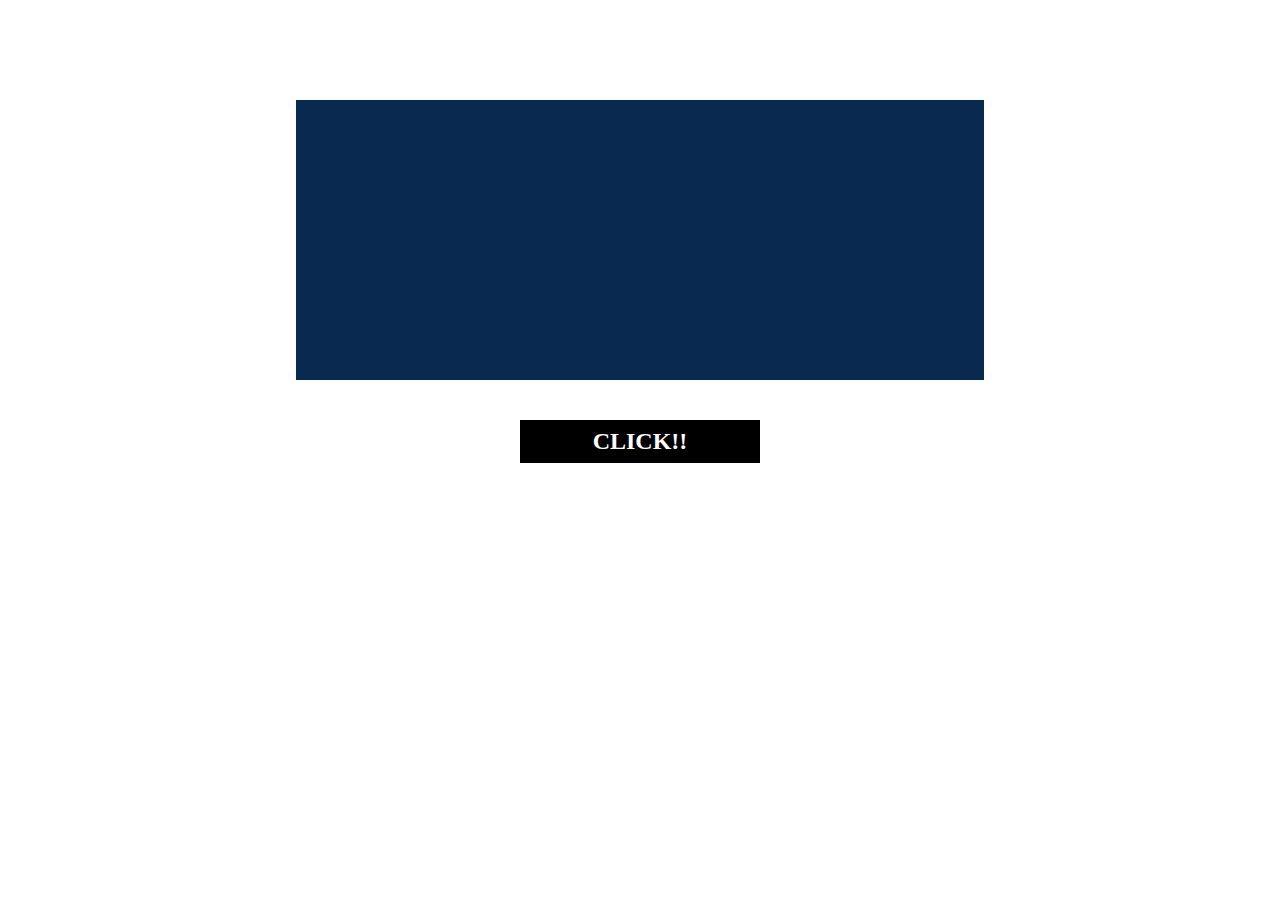
<file: practice/index.html>
<!DOCTYPE html>
<html lang="ja">
<head>
	<meta charset="UTF-8">
	<meta name="viewport" content="width=device-width, initial-scale=1.0">
	<meta http-equiv="X-UA-Compatible" content="ie=edge">
	<script src="js/jquery-3.2.1.min.js" type="text/javascript"></script>
	<title>Document</title>
</head>
<body>
<style>
	.box {
		width: 568px;
		height: 160px;
		margin: 100px auto 40px;
		padding: 60px;
		background: #092951;
	}
	#svg {
		display: none;
	}
	#svg.animated {
		display: block;
	}
	#svg.animated .path {
		stroke-width:0.1em;
		stroke:#fff;
		stroke-dasharray: 500;
		fill:#fff;
		stroke-dashoffset: 500;
		animation: drawline 1.2s linear forwards,FillIn 0.5s 1.2s linear both;
	}
	#svg.animated .path.strokeNone {
		stroke-width:0.1em;
		stroke:#fff;
		stroke-dasharray: 500;
		fill:#fff;
		stroke-dashoffset: 500;
		animation: FillIn 0.5s 1.2s linear both;
	}
	#svg.animated .path.reverse {
		stroke-width:0em;
		stroke:#fff;
		stroke-dasharray: 500;
		fill:none;
		stroke-dashoffset: 500;
		animation: drawline 1.2s linear forwards,FillOut 0.5s 1.2s linear both;
	}
	@keyframes drawline {
		to {stroke-dashoffset:0;}
	}
	@keyframes FillIn {
		0% { fill-opacity:0; stroke:#fff; stroke-width:0.1em;}
		100% { fill-opacity:1; stroke:#fff; stroke-width:0em;}
	}
	@keyframes FillOut {
		0% { stroke:#fff; stroke-width:0.1em;}
		100% { stroke:#fff; stroke-width:0em;}
	}
	.btn {
		width: 240px;
		margin: auto;
		padding: 8px 0;
		font-size: 24px;
		font-weight: bold;
		text-align: center;
		color: #fff;
		background: #000;
	}
	.btn:hover {
		width: 240px;
		margin: auto;
		padding: 8px 0;
		font-size: 24px;
		font-weight: bold;
		text-align: center;
		color: #b24926;
		background: #333;
	}
</style>
<div class="box">
	<!-- svg image -->
	<svg version="1.1" id="svg" xmlns="http://www.w3.org/2000/svg" xmlns:xlink="http://www.w3.org/1999/xlink" x="0px"
		y="0px" viewBox="0 0 568 160" style="enable-background:new 0 0 568 160;" xml:space="preserve">
		<g>
			<path class="path" d="M29.6,56.7h10.6v47.8H29.6V85.7H10.6v18.8H0V56.7h10.6v20h18.9V56.7z"/>
			<path class="path" d="M91.9,97.9c-4.8,4.7-10.7,7.1-17.8,7.1c-7,0-13-2.4-17.8-7.1c-4.8-4.7-7.2-10.6-7.2-17.6
				c0-7,2.4-12.9,7.2-17.6c4.8-4.7,10.7-7.1,17.8-7.1c7,0,13,2.4,17.8,7.1c4.8,4.7,7.2,10.6,7.2,17.6C99.1,87.3,96.7,93.2,91.9,97.9z
				M88.3,80.3c0-4.3-1.4-7.9-4.1-10.9c-2.7-3-6.1-4.5-10-4.5c-4,0-7.3,1.5-10,4.5c-2.7,3-4.1,6.6-4.1,10.9c0,4.3,1.4,7.9,4.1,10.9
				c2.7,3,6.1,4.5,10,4.5c4,0,7.3-1.5,10-4.5C87,88.2,88.3,84.6,88.3,80.3z"/>
			<path class="path" d="M123,84.2l8.4-27.5h11.1l8.4,27.5l9.5-27.5h11.5l-16.6,47.8h-7.9l-10.4-33.2l-10.4,33.2h-7.9l-16.6-47.8h11.5
				L123,84.2z"/>
		</g>
		<g>
			<path class="path" d="M372.2,92.1c1.8,2.2,4.2,3.3,7.2,3.3c3,0,5.4-1.1,7.1-3.3c1.7-2.2,2.6-5.2,2.6-9.1V56.7h10.6v26.7
				c0,6.9-1.9,12.2-5.7,16c-3.8,3.7-8.7,5.6-14.6,5.6c-5.9,0-10.8-1.9-14.7-5.6c-3.8-3.7-5.8-9.1-5.8-15.9V56.7h10.6v26.4
				C369.5,86.9,370.4,89.9,372.2,92.1z"/>
			<path class="path" d="M421.8,66.2c-1,0.8-1.5,2-1.5,3.4c0,1.4,0.6,2.5,1.9,3.3c1.3,0.8,4.1,1.8,8.6,2.9c4.5,1.1,8,2.8,10.5,5
				c2.5,2.2,3.7,5.5,3.7,9.8c0,4.3-1.6,7.8-4.8,10.4c-3.2,2.7-7.4,4-12.6,4c-7.5,0-14.3-2.8-20.4-8.4l6.3-7.8
				c5.1,4.5,9.9,6.8,14.2,6.8c1.9,0,3.5-0.4,4.6-1.3c1.1-0.8,1.7-2,1.7-3.4c0-1.4-0.6-2.6-1.8-3.4c-1.2-0.8-3.5-1.7-7-2.6
				c-5.5-1.3-9.6-3-12.2-5.2c-2.6-2.1-3.8-5.4-3.8-10c0-4.5,1.6-8,4.9-10.5c3.2-2.5,7.3-3.7,12.2-3.7c3.2,0,6.4,0.5,9.5,1.6
				c3.2,1.1,5.9,2.6,8.3,4.7l-5.4,7.8c-4.1-3.1-8.4-4.7-12.8-4.7C424.3,65,422.9,65.4,421.8,66.2z"/>
			<path class="path" d="M488.5,56.7v9.5h-23.7V76h21.3v9.1h-21.3v9.9h24.4v9.4h-35.1V56.7H488.5z"/>
		</g>
		<g>
			<path class="path" d="M512,56.4h10.6v47.8H512V56.4z"/>
			<path class="path" d="M554.5,65.6v38.6h-10.6V65.6h-13.5v-9.2H568v9.2H554.5z"/>
		</g>
		<g>
			<path class="path" d="M275.8,64.9c-4,0-7.3,1.5-10,4.5c-2.7,3-4.1,6.6-4.1,10.9c0,4.3,1.4,7.9,4.1,10.9c2.7,3,6.1,4.5,10,4.5
				c4,0,7.3-1.5,10-4.5c2.7-3,4.1-6.6,4.1-10.9c0-4.3-1.4-7.9-4.1-10.9C283.1,66.4,279.7,64.9,275.8,64.9z"/>
			<path class="path " d="M329.4,69.1c-38.2-22.3-76.4-44.4-114.7-66.6c-9.9-5.7-20,0.3-20,11.9c0,22,0,43.9,0,65.8
				c0,22.3,0,44.5,0,66.8c0,10.5,10.3,16.6,19.3,11.4c38.5-22.3,76.9-44.5,115.3-66.8C338.3,86.3,338.4,74.3,329.4,69.1z M245.7,65.9
				h-13.5v38.6h-10.6V65.9h-13.5v-9.2h37.6V65.9z M293.5,97.9c-4.8,4.7-10.7,7.1-17.8,7.1c-7,0-13-2.4-17.8-7.1
				c-4.8-4.7-7.2-10.6-7.2-17.6c0-7,2.4-12.9,7.2-17.6c4.8-4.7,10.7-7.1,17.8-7.1c7,0,13,2.4,17.8,7.1c4.8,4.7,7.2,10.6,7.2,17.6
				C300.7,87.3,298.3,93.2,293.5,97.9z"/>
			<polygon class="path reverse" points="208.1,65.9 221.6,65.9 221.6,104.5 232.2,104.5 232.2,65.9 245.7,65.9 245.7,56.7 208.1,56.7"/>
			<path class="path reverse" d="M275.7,55.6c-7,0-13,2.4-17.8,7.1c-4.8,4.7-7.2,10.6-7.2,17.6c0,7,2.4,12.9,7.2,17.6
				c4.8,4.7,10.7,7.1,17.8,7.1c7,0,13-2.4,17.8-7.1c4.8-4.7,7.2-10.6,7.2-17.6c0-7-2.4-12.9-7.2-17.6C288.7,58,282.8,55.6,275.7,55.6
				z M285.8,91.2c-2.7,3-6.1,4.5-10,4.5c-4,0-7.3-1.5-10-4.5c-2.7-3-4.1-6.6-4.1-10.9c0-4.3,1.4-7.9,4.1-10.9c2.7-3,6.1-4.5,10-4.5
				c4,0,7.3,1.5,10,4.5c2.7,3,4.1,6.6,4.1,10.9C289.9,84.6,288.5,88.2,285.8,91.2z"/>
		</g>
	</svg>
	<!-- /svg image -->
</div>
<div class="btn">CLICK!!</div>
<script>
	$(function(){
		$(".btn").on("click", function(){
			$("#svg").addClass("animated");
		});
	});
</script>
</body>
</html>
</file>
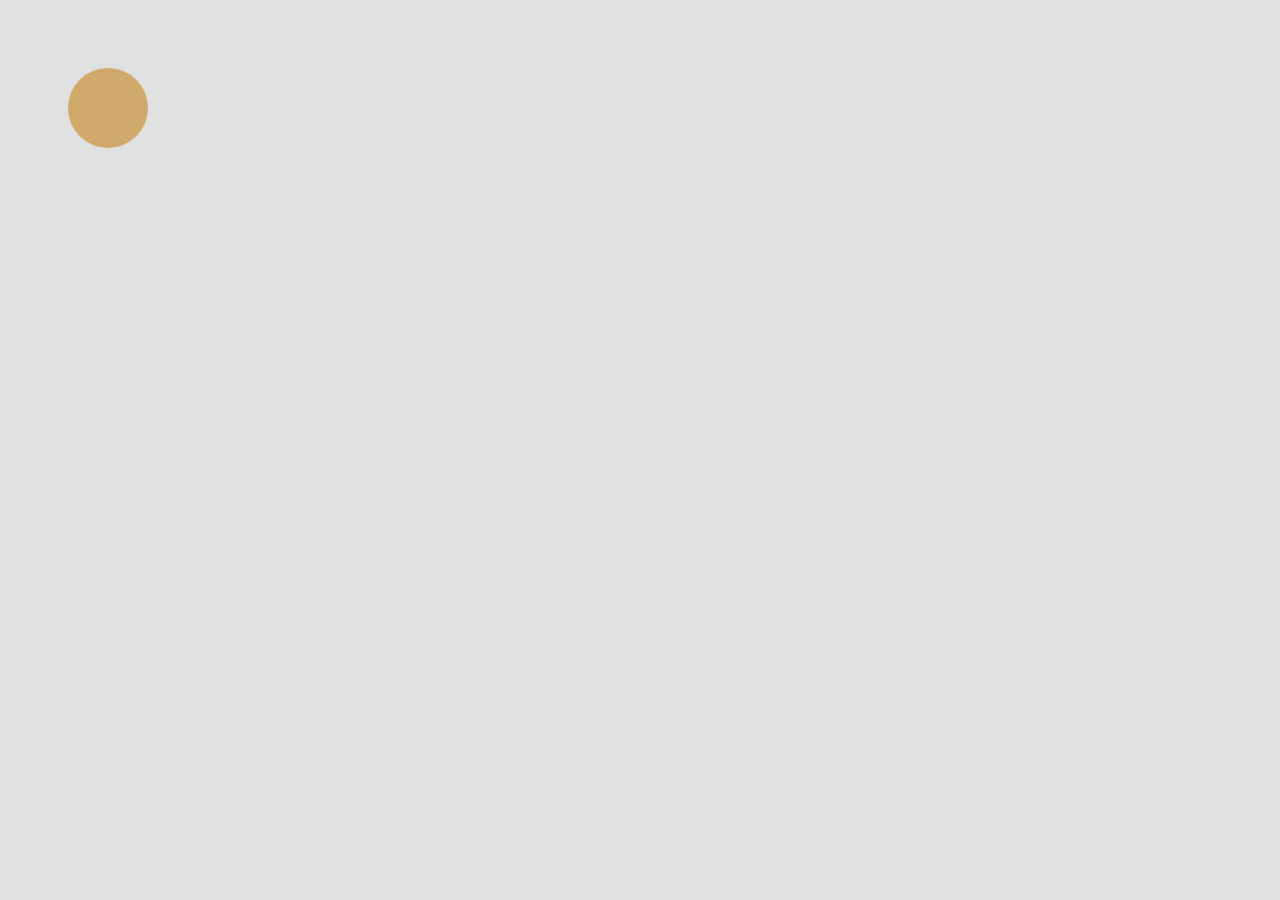
<file: practice/canvas/index.html>
<!DOCTYPE html>
<html lang="ja">
<head>
    <meta charset="UTF-8">
    <meta name="viewport" content="width=device-width, initial-scale=1.0">
    <meta http-equiv="X-UA-Compatible" content="ie=edge">
    <link rel="stylesheet" href="css/style.css">
    <title>Canvas test</title>
</head>
<body>
    <canvas id="canvas-container" width="600" height="300"></canvas>
    <script src="js/main.js"></script>
</body>
</html>
</file>
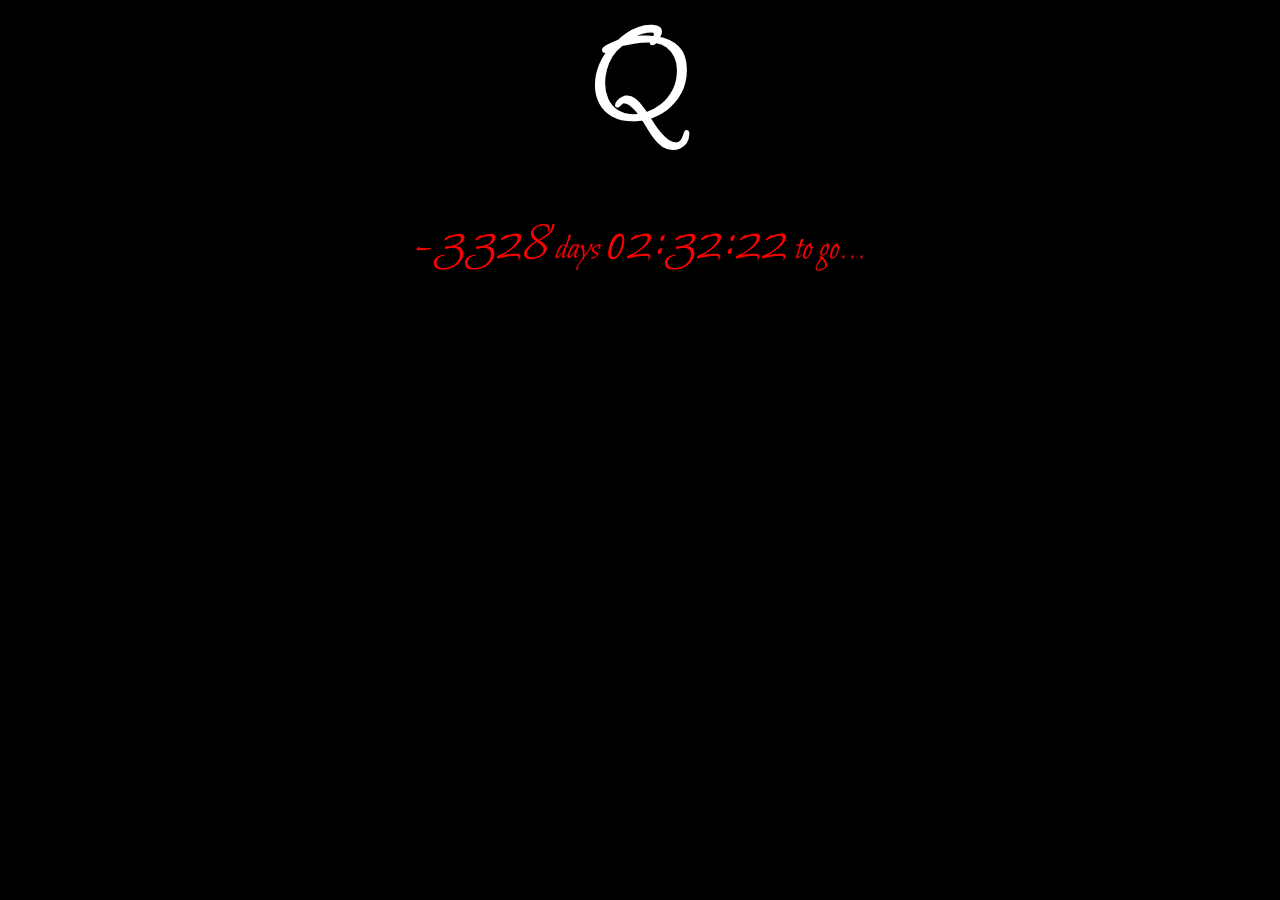
<file: practice/countdown/index.html>
<!DOCTYPE html>
<html>
<head>
  <meta charset="utf-8">
  <meta name="viewport" content="width=device-width">
  <title>Countdown to Q!!!!</title>
  <link rel="stylesheet" href="css/style.css">
  <link href="https://fonts.googleapis.com/css?family=Bilbo" rel="stylesheet">
</head>
<body>
  <h1>Q</h1>
  <p><span id="remainingDays"></span> days <span id="remainingTime"></span> to go...</p>
  <script src="js/countdown.js"></script>
</body>
</html>
</file>
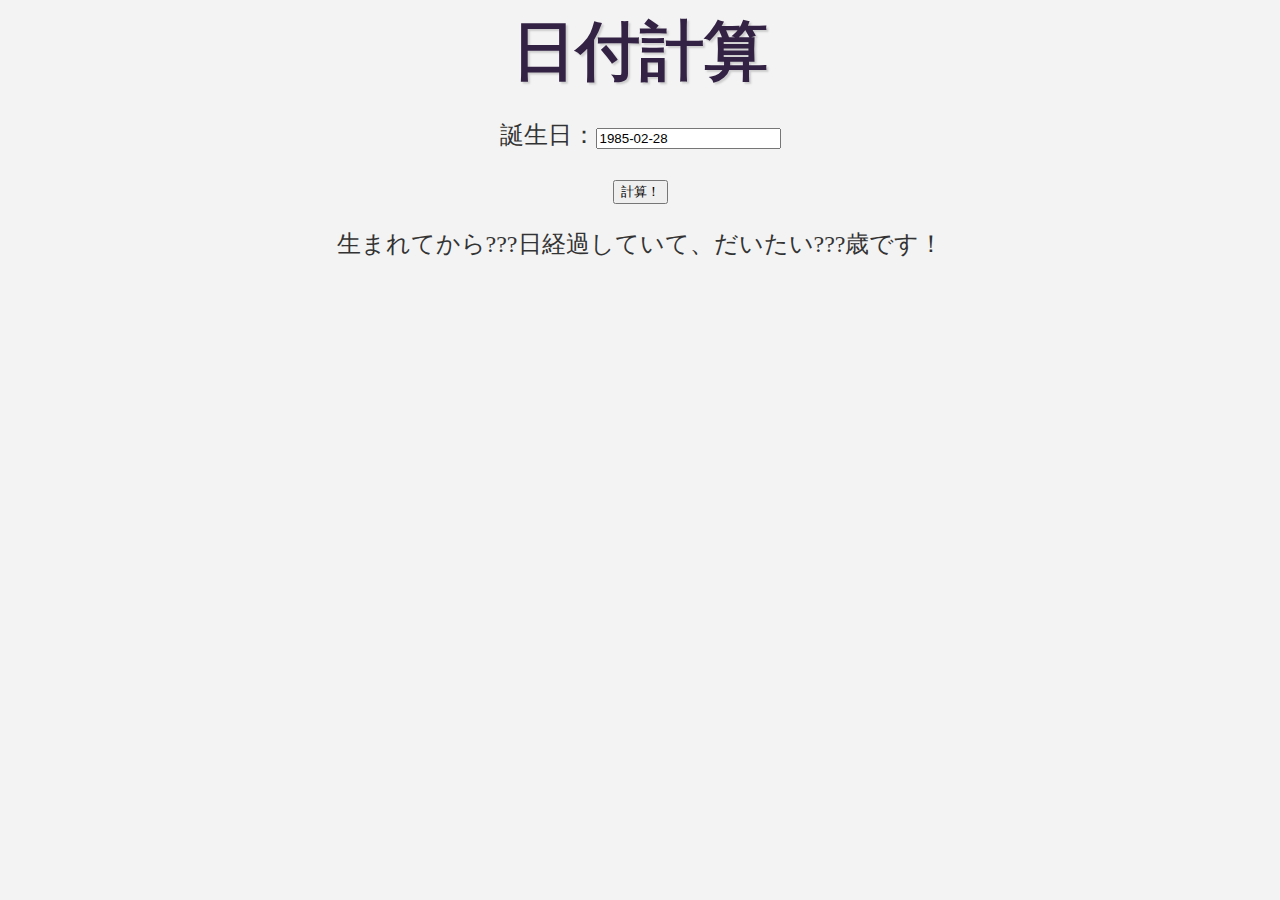
<file: practice/date_arithmetic/index.html>
<!DOCTYPE html>
<html>
<head>
  <meta charset="utf-8">
  <meta name="viewport" content="width=device-width">
  <title>日付計算</title>
  <link rel="stylesheet" href="css/style.css">
</head>
<body>
  <script src="js/date_arithmetic.js"></script>
  <h1>日付計算</h1>
  <p>誕生日：<input type="text" name="birthday" id="birthday" value="1985-02-28"></p>
  <p><input type="button" value="計算！" onclick="getAge();"></p>
  <p>生まれてから<span id="daysPast">???</span>日経過していて、だいたい<span id="age">???</span>歳です！</p>
</body>
</html>
</file>
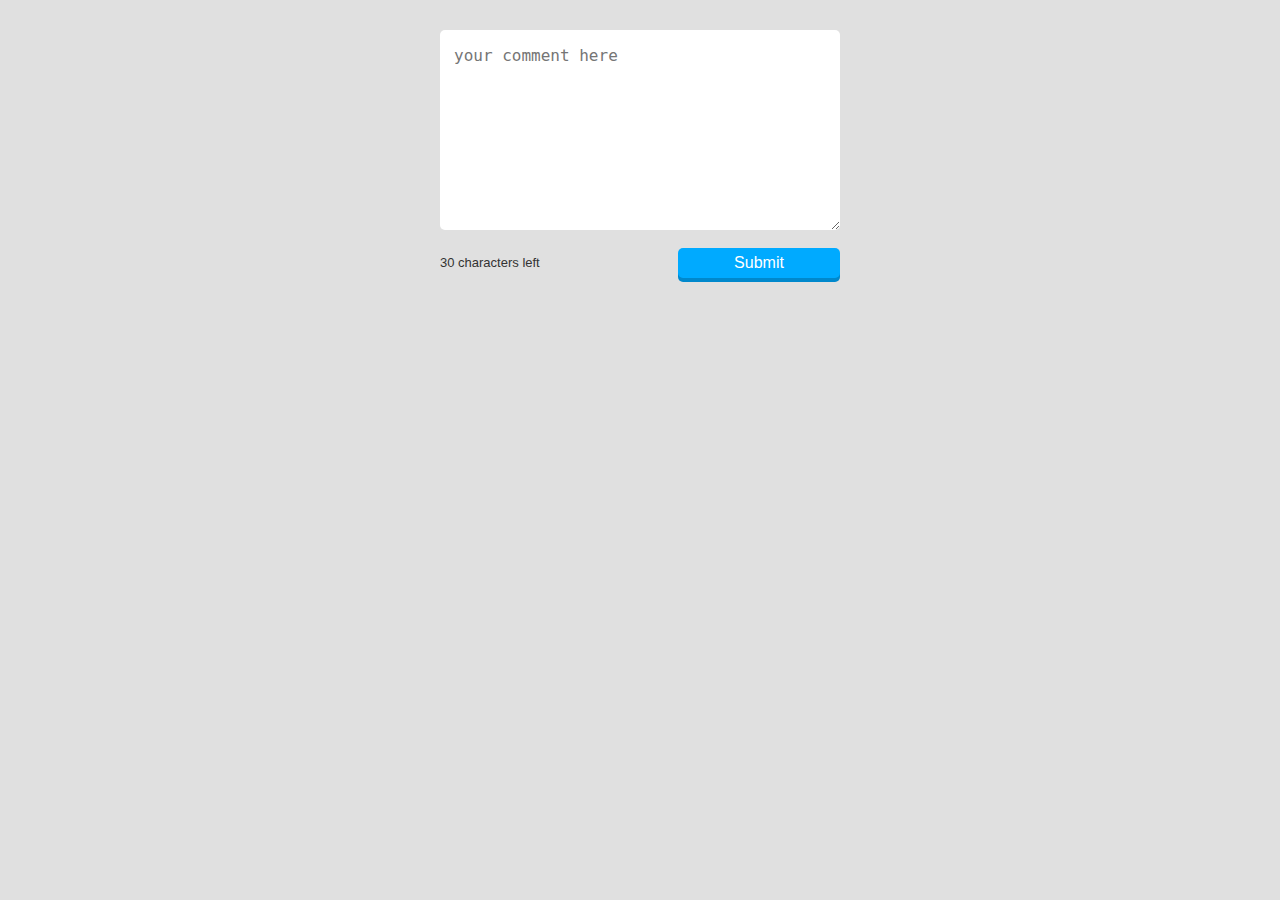
<file: practice/myAPP/index.html>
<!DOCTYPE html>
<html lang="en">
<head>
    <meta charset="UTF-8">
    <meta name="viewport" content="width=device-width, initial-scale=1.0">
    <meta http-equiv="X-UA-Compatible" content="ie=edge">
    <link rel="stylesheet" href="css/style.css">
    <title>Document</title>
</head>
<body>
    <div class="container">
        <textarea id="js-comment" placeholder="your comment here" rows="" cols=""></textarea>
        <div class="container_inner">
            <p><span id="js-label"></span> characters left<span id="js-alert"></span></p>
            <div class="btn">Submit</div>
        </div>
    </div>
    <script src="js/main.js"></script>
</body>
</html>
</file>
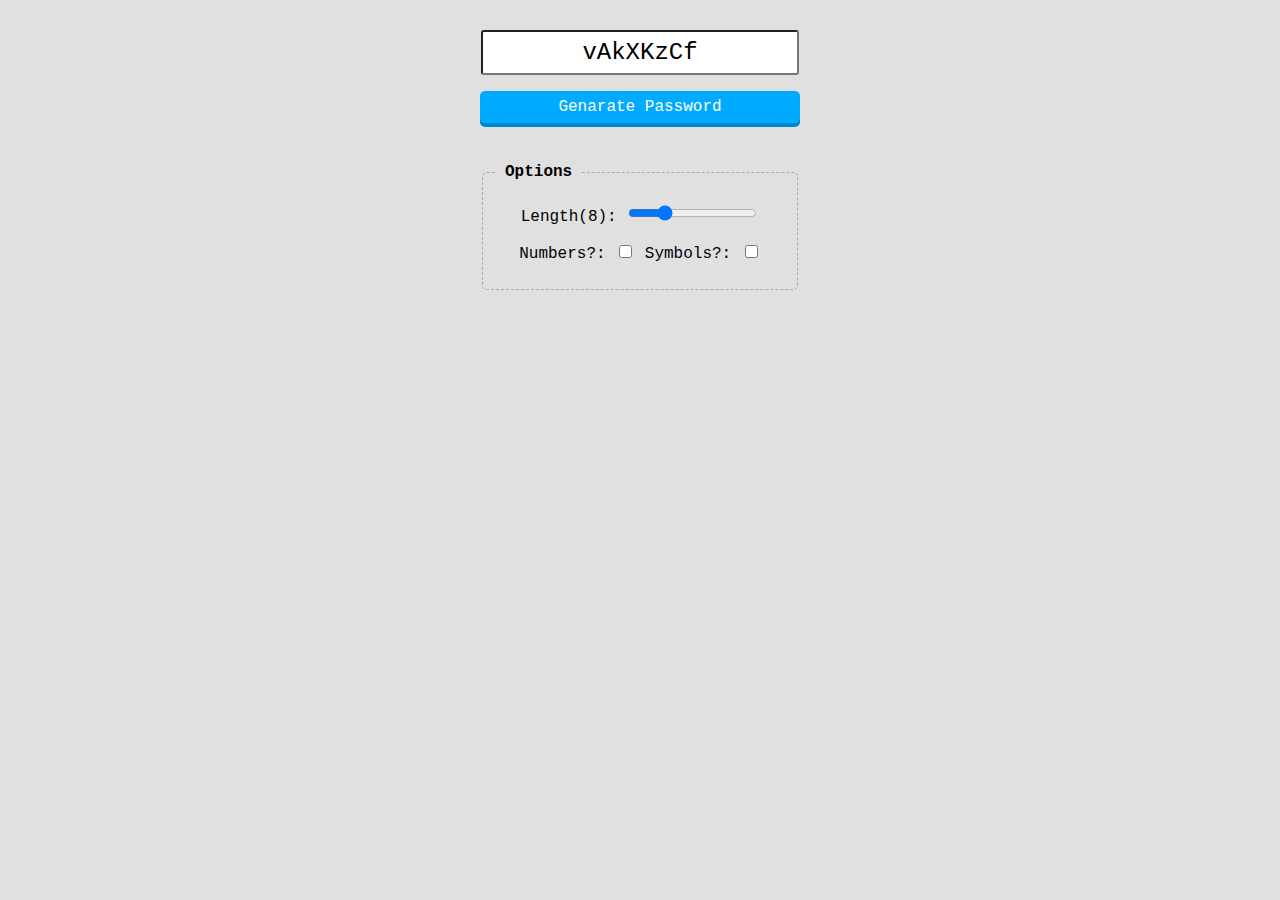
<file: practice/pass_generater/index.html>
<!DOCTYPE html>
<html lang="ja">
    <head>
        <meta charset="UTF-8">
        <meta name="viewport" content="width=device-width, initial-scale=1.0">
        <meta http-equiv="X-UA-Compatible" content="ie=edge">
        <title>Pass Generater</title>
        <link rel="stylesheet" href="style.css">
    </head>
    <body>
        <div class="container">
            <p><input type="text" id="result"></p>
            <div id="btn">Genarate Password</div>
            <fieldset>
                <legend>Options</legend>
                <p>Length(<span id="label">8</span>): <input type="range" name="" id="slider" value="8" min="4" max="20"></p>
                <p>
                    Numbers?: <input type="checkbox" id="numbers">
                    Symbols?: <input type="checkbox" id="symbols">
                </p>
            </fieldset>
        </div>
        <script src="pass_generater.js"></script>
    </body>
</html>
</file>
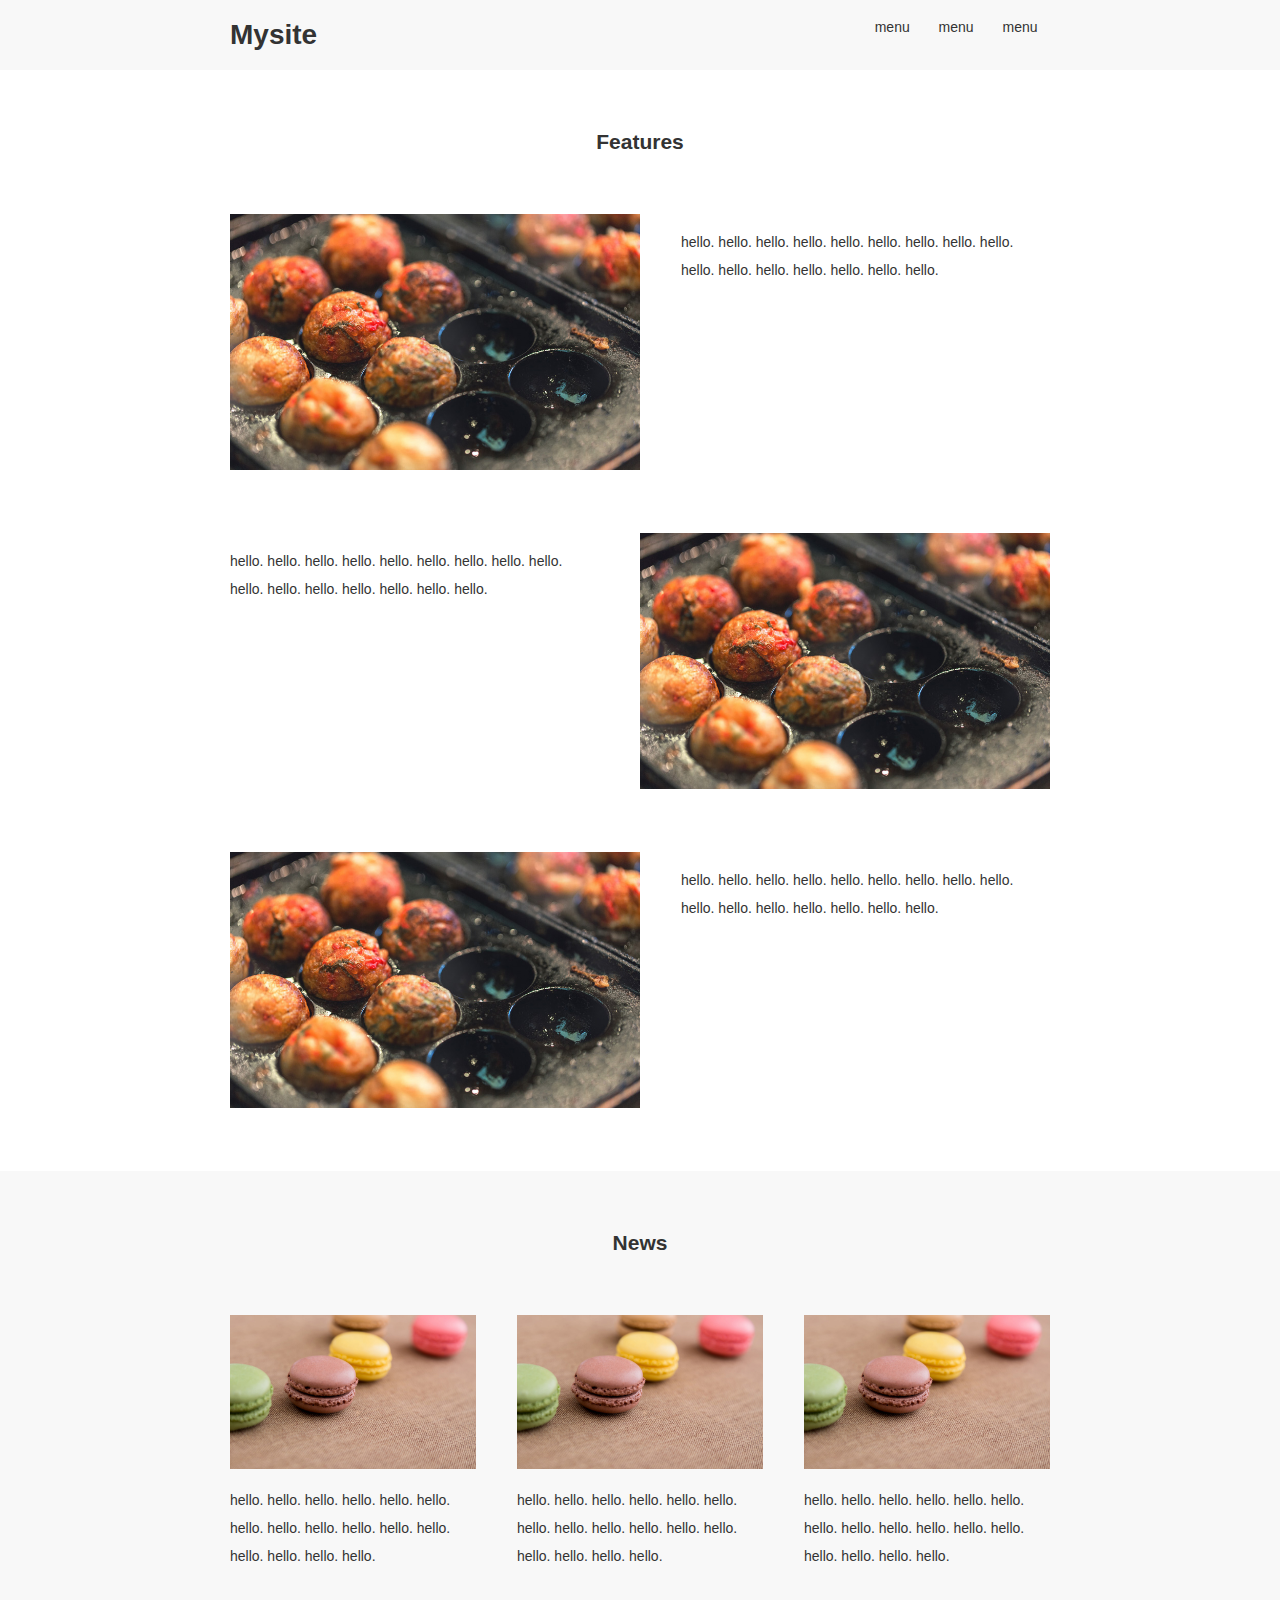
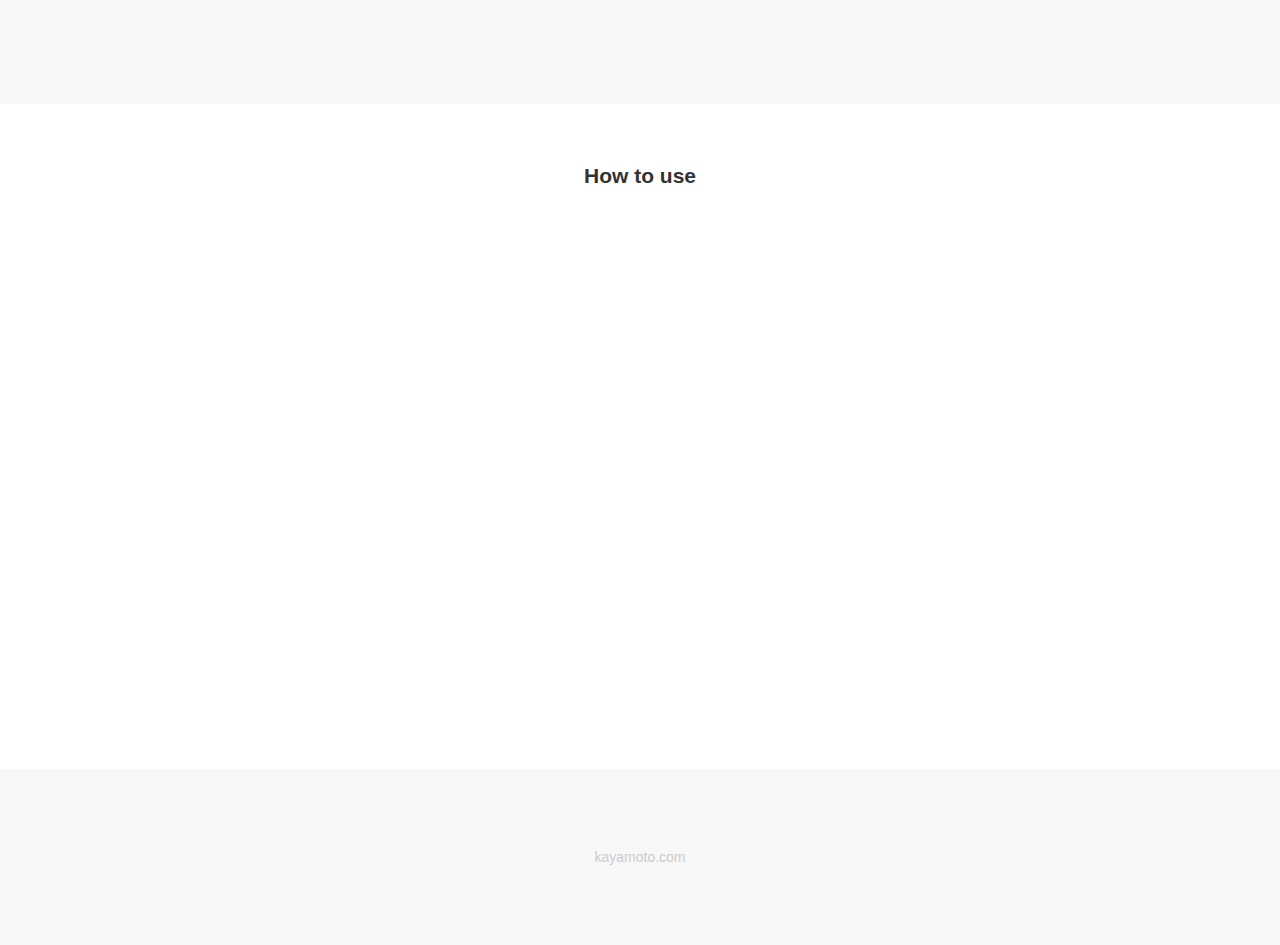
<file: practice/responsive/index.html>
<!DOCTYPE html>
<html lang="ja">
<head>
	<meta charset="UTF-8">
	<meta name="viewport" content="width=device-width, initial-scale=1.0">
	<meta http-equiv="X-UA-Compatible" content="ie=edge">
	<link rel="stylesheet" href="css/font-awesome.min.css">
	<link rel="stylesheet" href="css/style.css">
	<title>RWD</title>
</head>
<body>
	<header>
		<div class="container">
			<i class="fa fa-bars header-mobile-menu" aria-hidden="true"></i>
			<ul class="header-pc-menu">
				<li>menu</li>
				<li>menu</li>
				<li>menu</li>
			</ul>
			<h1>Mysite</h1>
		</div>
	</header>

	<section class="features">
		<h2>Features</h2>
		<div class="container">
			<div class="item">
				<img src="images/ph_001.jpg" alt="">
				<p class="right-side">hello. hello. hello. hello. hello. hello. hello. hello. hello. hello. hello. hello. hello. hello. hello. hello. </p>
			</div>
			<div class="item">
				<img src="images/ph_001.jpg" alt="">
				<p class="left-side">hello. hello. hello. hello. hello. hello. hello. hello. hello. hello. hello. hello. hello. hello. hello. hello. </p>
			</div>
			<div class="item">
				<img src="images/ph_001.jpg" alt="">
				<p class="right-side">hello. hello. hello. hello. hello. hello. hello. hello. hello. hello. hello. hello. hello. hello. hello. hello. </p>
			</div>
		</div>
	</section>

	<section class="news">
		<h2>News</h2>
		<div class="container">
			<div class="item">
				<img src="images/ph_002.jpg" alt="">
				<p>hello. hello. hello. hello. hello. hello. hello. hello. hello. hello. hello. hello. hello. hello. hello. hello. </p>
			</div>
			<div class="item">
				<img src="images/ph_002.jpg" alt="">
				<p>hello. hello. hello. hello. hello. hello. hello. hello. hello. hello. hello. hello. hello. hello. hello. hello. </p>
			</div>
			<div class="item">
				<img src="images/ph_002.jpg" alt="">
				<p>hello. hello. hello. hello. hello. hello. hello. hello. hello. hello. hello. hello. hello. hello. hello. hello. </p>
			</div>
		</div>
	</section>

	<section class="how-to-use">
		<h2>How to use</h2>
		<div class="container">
			<div class="iframe-wrapper">
				<iframe width="560" height="315" src="https://www.youtube.com/embed/QrbYdJDJEb0" frameborder="0" allowfullscreen></iframe>
			</div>
		</div>
	</section>

	<footer>
		<p>kayamoto.com</p>
	</footer>
</body>
</html>
</file>
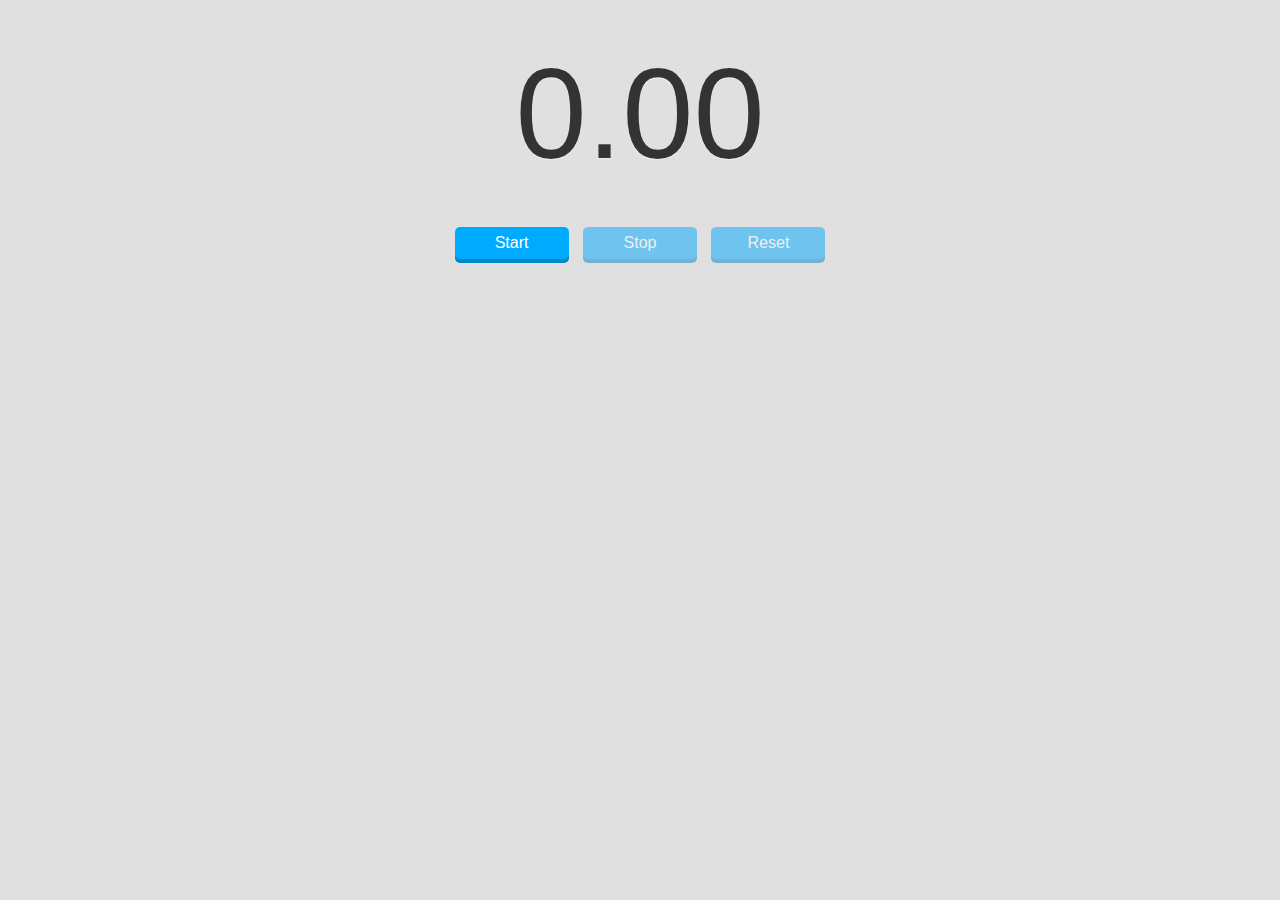
<file: practice/stop_watch/index.html>
<!DOCTYPE html>
<html lang="ja">
<head>
    <meta charset="UTF-8">
    <meta name="viewport" content="width=device-width, initial-scale=1.0">
    <meta http-equiv="X-UA-Compatible" content="ie=edge">
    <title>Stopwatch</title>
    <link rel="stylesheet" href="css/style.css">
</head>
<body>
    <div id="timerText">0.00</div>
    <div id="start">Start</div>
    <div id="stop">Stop</div>
    <div id="reset">Reset</div>
    <script src="js/main.js"></script>
</body>
</html>
</file>
<file: practice/canvas/css/style.css>
@charset "utf-8";

body {
    font-family: Verdana, sans-serif;
    font-size: 16px;
    background: #e0e0e0;
}
</file>
<file: practice/countdown/css/style.css>
body {
  font-family: 'Bilbo', cursive;
  background: #000;
  text-align: center;
  font-size: 36px;
  color: red;
}

h1 {
  color: #fff;
  font-size: 128px;
  margin: 0;
}

#remainingDays, #remainingTime {
  font-size:64px;
}
</file>
<file: practice/date_arithmetic/css/style.css>
body {
  font-family: 'Bilbo', cursive;
  background: #f3f3f3;
  text-align: center;
  font-size: 24px;
  color: #333;
}

h1 {
  color: #324;
  text-shadow: 2px 2px 2px #ccc;
  font-size: 64px;
  margin: 0;
}
</file>
<file: practice/myAPP/css/style.css>
@charset "utf-8";

body {
    font-family: Verdana, sans-serif;
    font-size: 16px;
    background: #e0e0e0;
}

.container {
    width: 400px;
    margin: 30px auto;
}

.container .container_inner {
    display: flex;
    align-items: center;
    justify-content: space-between;
}

textarea {
    width: 400px;
    box-sizing: border-box;
    height: 200px;
    padding: 14px;
    font-size: 16px;
    border: none;
    border-radius: 5px;
    margin-bottom: 14px;
    line-height: 1.5;
}

textarea:focus {
    outline: none;
}

p {
    margin: 0;
    color: #333;
    font-size: 13px;
    line-height: 1.2;
}

#label {
    font-weight: bold;
}

.btn {
    width: 150px;
    padding: 6px;
    background: #0af;
    color: #fff;
    border-radius: 5px;
    text-align: center;
    cursor: pointer;
    box-shadow: 0 4px 0 #08c;
}

.warning {
    color: red;
}
</file>
<file: practice/pass_generater/style.css>
body {
    background: #e0e0e0;
    font-family: 'Courier New', sans-serif;
    text-align: center;
}
.container {
    width: 320px;
    margin: 30px auto;
}
input[type="text"] {
    width: 300px;
    padding: 7px;
    border-radius: 3px;
    font-size: 24px;
    font-family: 'Courier New', sans-serif;
    text-align: center;
}
#btn {
    color: #fff;
    background: #0af;
    padding: 7px;
    margin-bottom: 12px;
    border-radius: 5px;
    box-shadow: 0 4px #08c;
    cursor: pointer;
}
#btn:hover {
    opacity: .8;
}
fieldset {
    margin-top: 40px;
    border: 1px dashed #aaa;
    border-radius: 5px;
    text-align: left;
}
fieldset p {
    text-align: center;
}
legend {
    font-weight: bold;
    padding: 0 10px;
}
</file>
<file: practice/responsive/css/style.css>
@charset "utf-8";

/* common */

body {
	font-size: 14px;
	font-family: Verdana, sans-serif;
	margin: 0;
	padding: 0;
	color: #333;
	background: #f8f8f8;
}

p {
	line-height: 2;
}

.container {
	width: 90%;
	margin: 0 auto;
}

section {
	padding: 60px 0;
}

section h2 {
	text-align: center;
	margin: 0 0 60px;
}

section:nth-child(even) {
	background: #fff;
}

/* header */
.header-mobile-menu {
	float: right;
	font-size: 24px;
	cursor: pointer;
}

.header-pc-menu {
	display: none;
} 

/* features */

.features img {
	width: 100%;
}

.features .item {
	margin-bottom: 60px;
}

.features .item:last-child {
	margin-bottom: 0;
}

/* news */

.news img {
	width: 60%;
}

.news .item {
	text-align: center;
}

.news p {
	text-align: left;
}

.news .item {
	margin-bottom: 60px;
}

.news .item:last-child {
	margin-bottom: 0;
}

/* how-to-use */

.how-to-use iframe {
	/*width: 100%;
	height: auto;*/
	/*display: none;*/
	position: absolute;
	width: 100%;
	height: 100%;
	top: 0;
	left: 0;
}

.iframe-wrapper {
	padding-bottom: 56.25%;
	height: 0;
	/*background: pink;*/
	position: relative;
}

/* footer */

footer {
	text-align: center;
	color: #ccc;
	padding: 60px 0;
}

/* medium */

@media (min-width: 570px) {
	/*body {
		background: skyblue;
	}*/

	.features p {
		width: 45%;

	}

	.features img {
		width: 50%;
		
	}

	.right-side {
		float: right;
		padding-left: 5%;
	}

	.left-side {
		float: left;
		padding-right: 5%;
	}

	.features .item {
		overflow: hidden;
	}

	.news .container {
		display: flex;
		justify-content: space-between;
	}

	.news .item {
		width: 30%;
	}

	.news .item img {
		width: 100%;
	}
}

/* large */

@media (min-width: 820px) {
	/*body {
		background: lime;
	}*/

	.container {
		width: 820px;
	}

	.header-mobile-menu {
		display: none;
	}

	.header-pc-menu {
		display: block;
		list-style: none;
		padding: 0;
		margin: 0;
		float: right;
	}

	.header-pc-menu > li {
		display: inline-block;
		width: 60px;
		text-align: center;
		cursor: pointer;
	}
}
</file>
<file: practice/stop_watch/css/style.css>
body {
    background: #e0e0e0;
    font-family: Arial, Helvetica, sans-serif;
    text-align: center;
}

#timerText {
    color: #333;
    font-size: 128px;
    margin: 40px auto;
    text-shadow: 0 1px 0 rgba(255, 255, 255, .5);
}

.btn {
    display: inline-block;
    width: 100px;
    padding: 7px;
    border-radius: 5px;
    box-shadow: 0 4px 0 #08c;
    color: #fff;
    background: #0af;
    cursor: pointer;
}

.btn + .btn {
    margin-left: 10px;
}

.btn.active {
    opacity: 1.0;
}

.btn.inactive {
    opacity: .5;
}
</file>
